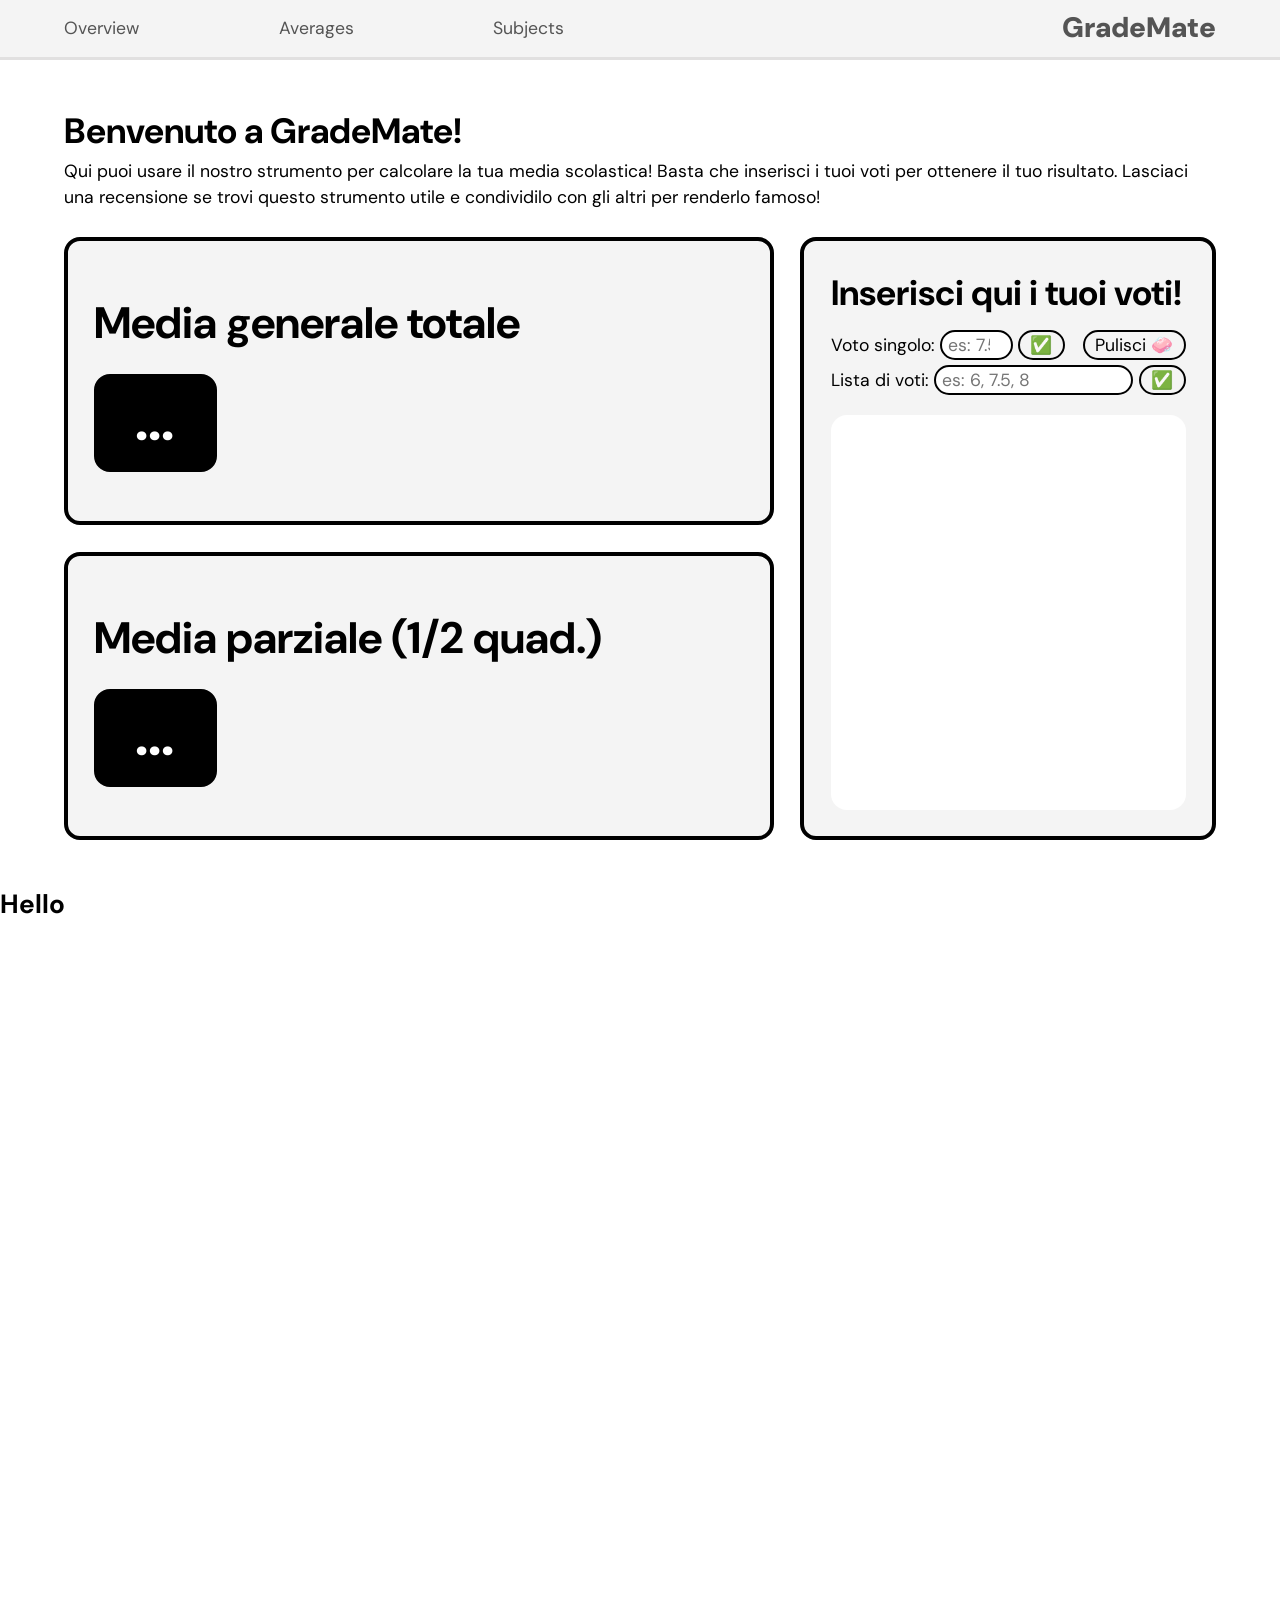
<file: index.html>
<!doctype html>
<html lang="en">
	<head>
		<meta charset="UTF-8" />
		<meta name="viewport" content="width=device-width, initial-scale=1.0" />
		<title>GradeMate</title>
		<link rel="stylesheet" href="jcreset.css" />
		<link rel="stylesheet" href="styles.css" />
		<script src="script.js" defer></script>
	</head>
	<body>
		<header>
			<nav class="topnav">
				<a href="#">Overview</a>
				<a href="#">Averages</a>
				<a href="#">Subjects</a>
			</nav>
			<div class="topbar"><a href="#" id="logo">GradeMate</a></div>
		</header>

		<section class="hero-section">
			<div class="hero-text">
				<h1 class="main-title">Benvenuto a GradeMate!</h1>
				<p class="main-para">
					Qui puoi usare il nostro strumento per calcolare la tua media scolastica! Basta che inserisci i
					tuoi voti per ottenere il tuo risultato. Lasciaci una recensione se trovi questo strumento
					utile e condividilo con gli altri per renderlo famoso!
				</p>
			</div>
			<div class="h-wrapper">
				<div class="medie">
					<div class="container mediaTot">
						<h1>Media generale totale</h1>
						<div class="blackbox">
							<div class="voto">
								<span class="intero">5</span>
								<span class="decimale">,5</span>
							</div>
						</div>
					</div>
					<div class="container mediaParziale">
						<h1>Media parziale (1/2 quad.)</h1>
						<div class="blackbox">
							<div class="voto">
								<span class="intero">...</span>
								<span class="decimale"></span>
							</div>
						</div>
					</div>
				</div>
				<div class="container elenco-voti">
					<h2 class="form-title">Inserisci qui i tuoi voti!</h2>
					<div class="v-wrapper">
						<div class="h-wrapper">
							<form id="form-singolo">
								<label for="voto-singolo">Voto singolo:</label>
								<input
									type="number"
									id="voto-singolo"
									min="1"
									max="10"
									step="0.5"
									placeholder="es: 7.5" />
								<button type="submit" id="voto-singolo-btn">✅</button>
							</form>
							<button id="rimuovi-voti">Pulisci 🧼</button>
						</div>
						<form id="form-lista">
							<label for="lista-voti-input">Lista di voti:</label>
							<input type="text" id="lista-voti-input" placeholder="es: 6, 7.5, 8" />
							<button type="submit" id="lista-voti-btn">✅</button>
						</form>
					</div>
					<ul id="lista-voti" class="lista-voti">
						<li><span>2,5</span><button>🗑️</button></li>
						<li><span>3,5</span><button>🗑️</button></li>
						<li><span>1,5</span><button>🗑️</button></li>
					</ul>
				</div>
			</div>
		</section>
		<section id="second">
			<h1>Hello</h1>
		</section>
	</body>
</html>
</file>
<file: styles.css>
@import url('https://fonts.googleapis.com/css2?family=DM+Sans:ital,opsz,wght@0,9..40,100..1000;1,9..40,100..1000&family=Inter:ital,opsz,wght@0,14..32,100..900;1,14..32,100..900&family=Noto+Sans+Mono:wght@100..900&family=Noto+Sans:ital,wght@0,100..900;1,100..900&family=Open+Sans:ital,wght@0,300..800;1,300..800&family=Roboto:ital,wght@0,100..900;1,100..900&display=swap');

:root {
	font-size: calc(1rem + 0.25vw);
	font-size: calc(0.5rem + 0.75vw);
	line-height: calc(1.1em + 0.5vw);
}

body {
	font-family:
		'DM Sans',
		system-ui,
		-apple-system,
		'Segoe UI',
		Roboto,
		'Helvetica Neue',
		Arial,
		sans-serif;
}

/*  */
/* Global styling */

button {
	border: 2px solid black;
	border-radius: 16px;
	background-color: #f4f4f4;
	padding: 0.06em 0.6em;
	height: 2.5ch;

	display: inline-flex;
	align-items: center;
	justify-content: center;
}

/* Top nav styling */

header {
	display: flex;
	align-items: center;
	justify-content: space-between;

	padding: 0 5%;
	gap: max(6px, 12vw);
	height: 60px;

	border-bottom: 3px solid #e1e0e0;
	background-color: #f4f4f4;

	font-size: 1rem;

	overflow-wrap: anywhere;
}

.topnav {
	display: flex;
	justify-content: space-between;
	gap: 1.3rem;

	max-width: 500px;
	flex: 2;
}

/* Nav links */
header a {
	text-decoration: none;
	color: rgb(84, 84, 84);
	font-weight: 400;
}

/* Text settings */
#logo {
	font-weight: 900;
	font-size: 1.6em;
}

/* Fixed navbar */
header {
	position: sticky;
	top: 0;
	overflow: hidden;
}

/*  */
/* Hero styling */

/* Utilities */
.u--green-border {
	border-color: rgb(24, 179, 58) !important;
}
.u--red-border {
	border-color: rgb(179, 24, 24) !important;
}
.u--orange-border {
	border-color: rgb(217, 180, 19) !important;
}

.hero-section {
	display: flex;
	align-items: center;
	justify-content: start;

	flex-direction: column;
	gap: 1.5rem;

	height: calc(100vh - 75px);

	padding: 5vh 5vw;
}

/* Horizontal wrapper */
.h-wrapper {
	display: flex;
	flex: 1;

	justify-content: space-between;
	align-items: stretch;

	width: 100%;
	min-height: 0;
}

.hero-section > .h-wrapper {
	gap: 1.5rem;
}

.v-wrapper {
	display: flex;
	flex: 0 1 auto;
	flex-direction: column;
	min-height: 0;
}

/* Text style */
.main-title {
	font-size: 2em;
}

/*  Box medie */
.medie {
	display: flex;
	align-items: start;
	justify-content: center;

	flex: 4;
	flex-direction: column;
	min-height: 0;

	gap: 1.5rem;
}

.container {
	display: flex;
	flex-direction: column;
	justify-content: center;

	flex: 2;
	width: 100%;
	padding: 1.5rem;

	border-radius: 16px;
	border: 4px solid #000000;

	background-color: #f4f4f4;
	min-height: 0;
}
.container > h1 {
	font-size: 2.5rem;
	margin-bottom: 0.4em;
}

/* HOTFIX */
.voto {
	font-size: 0;
}

.blackbox {
	height: fit-content;
	width: fit-content;
	padding: 0.3em 2.1em;

	font-weight: 900;

	background-color: black;
	color: white;

	border-radius: 16px;
	border: 4px solid black;
}

.intero {
	font-size: 3rem;
}
.decimale {
	font-size: 1.3rem;
	/* Adjust distance */
	letter-spacing: 0.1ch;
	margin-left: 0.1ch;
}

/*  */
/* Lista voti styling */

.form-title {
	font-size: 2em;
	margin-bottom: 0.2em;
}

form {
	display: flex;
	align-items: center;
	margin: 0.15rem 0;
	width: 100%;

	line-height: 1.15em;

	gap: 0.3rem;
}

.v-wrapper > .h-wrapper {
	align-items: center;
	/* gap: 0.3rem; */
	gap: 1rem;
}

form > input {
	flex: 1;

	border-radius: 16px;
	border: 2px solid black;
	text-align: left;
	height: 2.5ch;
	width: 100%;

	min-width: 4.5ch;

	padding: 0 0.5ch;
}

#rimuovi-voti {
	text-wrap: nowrap;
}

/* Scores list */
#lista-voti {
	display: flex;
	flex-direction: column;
	gap: 12px;

	margin-top: 1rem;
	padding: 0.5rem 1rem;
	border-radius: 16px;

	background-color: #ffffff;

	flex: 1;
	overflow: auto;
	min-height: 0;
}

/* List row */
#lista-voti > li {
	display: flex;
	justify-content: space-between;
	align-items: center;
}

/* Score text */
#lista-voti > li > span {
	width: 2.2rem;
	height: 2.2rem;
	font-weight: 800;

	display: flex;
	justify-content: center;
	align-items: center;

	border: 3px solid rgb(0, 0, 0);
	border-radius: 50%;
}

/* Second section styling */
#second {
	height: 100vh;
}

/*  */
/* Media queries */

@media (max-width: 900px) {
	.hero-section {
		height: auto;
	}

	.hero-section > .h-wrapper {
		flex-direction: column;
		align-items: stretch;
	}

	/* Limit scores list length */
	.lista-voti {
		max-height: 25rem;
	}
}
</file>
<file: jcreset.css>
/* 1. Use a more-intuitive box-sizing model */
*, *::before, *::after {
  box-sizing: border-box;
}

/* 2. Remove default margin */
*:not(dialog) {
  margin: 0;
}

/* 3. Enable keyword animations */
@media (prefers-reduced-motion: no-preference) {
  html {
    interpolate-size: allow-keywords;
  }
}

body {
  /* 4. Increase line-height */
  line-height: 1.5;
  /* 5. Improve text rendering */
  -webkit-font-smoothing: antialiased;
}

/* 6. Improve media defaults */
img, picture, video, canvas, svg {
  display: block;
  max-width: 100%;
}

/* 7. Inherit fonts for form controls */
input, button, textarea, select {
  font: inherit;
}

/* 8. Avoid text overflows */
p, h1, h2, h3, h4, h5, h6 {
  overflow-wrap: break-word;
}

/* 9. Improve line wrapping */
p {
  text-wrap: pretty;
}
h1, h2, h3, h4, h5, h6 {
  text-wrap: balance;
}

/*
  10. Create a root stacking context
*/
#root, #__next {
  isolation: isolate;
}
</file>
